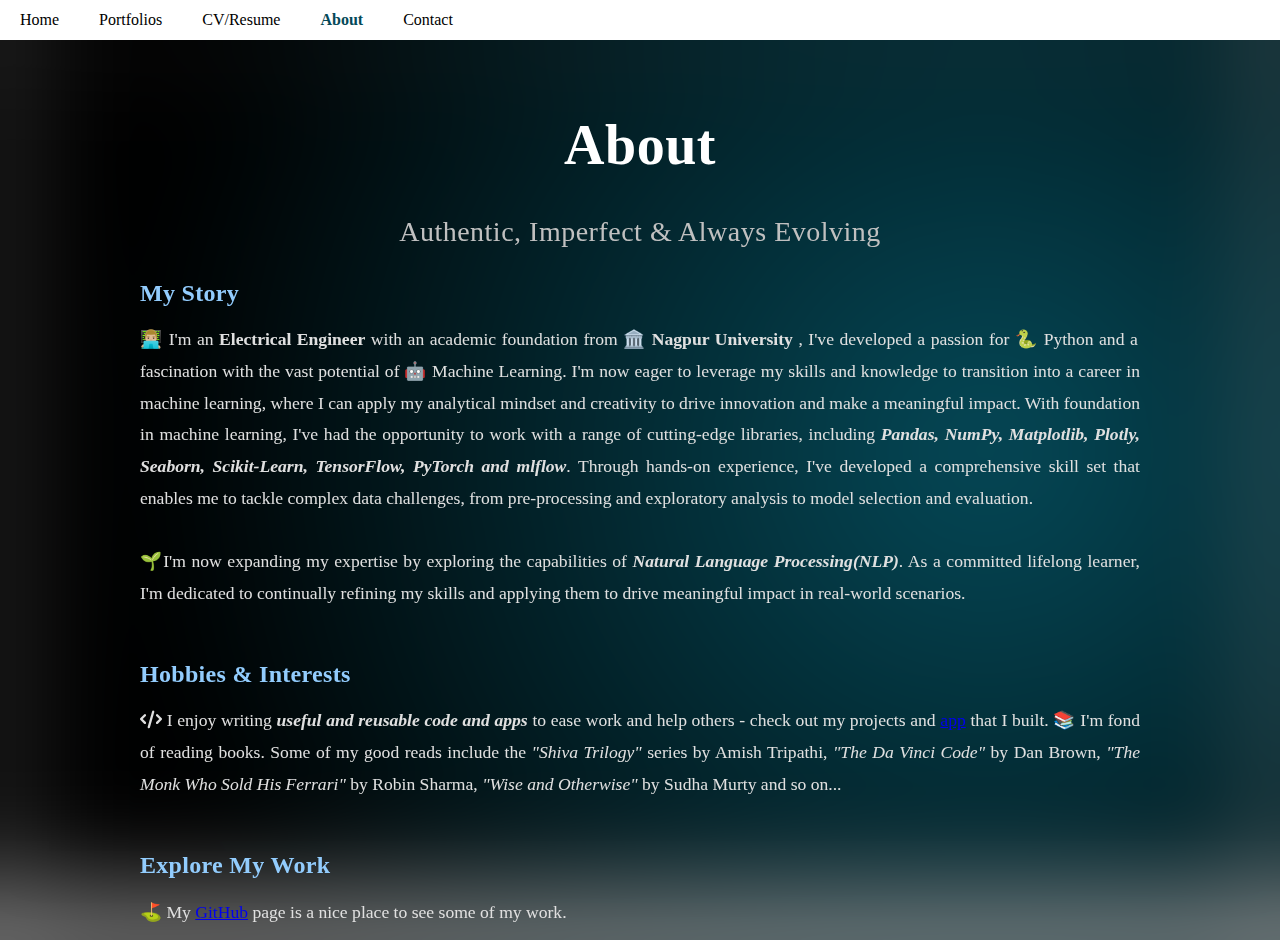
<file: about.html>
<!DOCTYPE html>
<html lang="en">

<head>
    <meta charset="UTF-8">
    <meta name="viewport" content="width=device-width, initial-scale=1.0">

    <!-- Bootstrap CSS -->
    <link rel="stylesheet" href="https://stackpath.bootstrapcdn.com/bootstrap/4.1.1/css/bootstrap.min.css"
        integrity="sha384-WskhaSGFgHYWDcbwN70/dfYBj47jz9qbsMId/iRN3ewGhXQFZCSftd1LZCfmhktB" crossorigin="anonymous">
    <link rel="stylesheet" href="custom.css">

    <link rel="stylesheet" href="https://cdnjs.cloudflare.com/ajax/libs/font-awesome/6.2.1/css/all.min.css">
    <link rel="icon" type="image/png" sizes="32x32" href="favicon_io/favicon-32x32.png">
    <link rel="icon" type="image/png" sizes="16x16" href="favicon_io/favicon-16x16.png">
    <link rel="apple-touch-icon" type="image/png" href="favicon_io/apple-touch-icon-180x180.png">
    <link rel="manifest" href="favicon_io/site.webmanifest">
    <meta name="theme-color" content="#ffffff">

    <title>Pranay Jagtap: About</title>
</head>

<body>
    <header id="main-header">
        <nav class="navbar">
            <ul>
                <li><a href="index.html" class="nav-link" rel="noopener noreferrer">Home</a></li>
                <li><a href="portfolios.html" class="nav-link" rel="noopener noreferrer">Portfolios</a></li>
                <li><a href="PranayJagtap.pdf" target="_blank" rel="noopener noreferrer">CV/Resume</a></li>
                <li><a href="about.html" class="nav-link" rel="noopener noreferrer">About</a></li>
                <li><a href="contact.html" class="nav-link" rel="noopener noreferrer">Contact</a></li>
            </ul>
        </nav>
    </header>

    <main>
        <div class="container padding">
            <h1>About</h1>
            <h2>Authentic, Imperfect & Always Evolving</h2>
            <!-- <div class="row"> -->
            <div class="about-content">
                <h3>My Story</h3>
                <p>👨🏼‍💻 I'm an <strong>Electrical Engineer</strong> with an academic foundation from 🏛️ <strong>Nagpur
                        University</strong> , I've
                    developed a passion for 🐍 Python and a fascination with the vast potential of 🤖 Machine Learning. I'm
                    now eager to leverage my skills and knowledge to transition into a career in machine learning, where I
                    can apply my analytical mindset and creativity to drive innovation and make a meaningful impact. With
                    foundation in machine learning, I've had the opportunity to work with a range of cutting-edge libraries,
                    including <strong><em>Pandas, NumPy, Matplotlib, Plotly, Seaborn, Scikit-Learn, TensorFlow, PyTorch and
                            mlflow</em></strong>.
                    Through hands-on experience, I've developed a comprehensive skill set that enables me to tackle complex
                    data challenges, from pre-processing and exploratory analysis to model selection and evaluation.<br><br>

                    🌱I'm now expanding my expertise by exploring the capabilities of <strong><em>Natural Language
                            Processing(NLP)</em></strong>.
                    As a committed lifelong learner, I'm dedicated to continually refining my skills and
                    applying them to drive meaningful impact in real-world scenarios.
                </p>
                <br>
                <h3>Hobbies & Interests</h3>
                <p><em class="fa-solid fa-code"></em> I enjoy writing <strong><em>useful and reusable code and
                            apps</em></strong> to ease work and help others - check out my projects and
                    <a href="https://github.com/pranayjagtap06/convertercalc_flutter" target="_blank"
                        rel="noopener noreferrer">app</a> that
                    I built. 📚 I'm fond of reading books. Some of my good reads include the <em>"Shiva
                        Trilogy"</em> series by Amish Tripathi, <em>"The Da Vinci Code"</em> by Dan Brown, <em>"The Monk Who
                        Sold His Ferrari"</em> by
                    Robin Sharma, <em>"Wise and Otherwise"</em> by Sudha Murty and so on...
                </p>
                <br>
                <h3>Explore My Work</h3>
                <p>⛳ My <a href="https://github.com/PranayJagtap06" target="_blank" rel="noopener noreferrer">GitHub</a>
                    page is a nice place to see some of my work.</p>
            </div>
            <!-- </div> -->
        </div>
    </main>

    <script src="nav-script.js"></script>
    <script>
        document.addEventListener('DOMContentLoaded', function () {
            const container = document.querySelector('.container');

            // Set the height of the container to enable scrolling
            container.style.height = '300px'; // Set a specific height
            container.style.overflowY = 'auto'; // Enable vertical scrolling
        });
    </script>
</body>

</html>
</file>
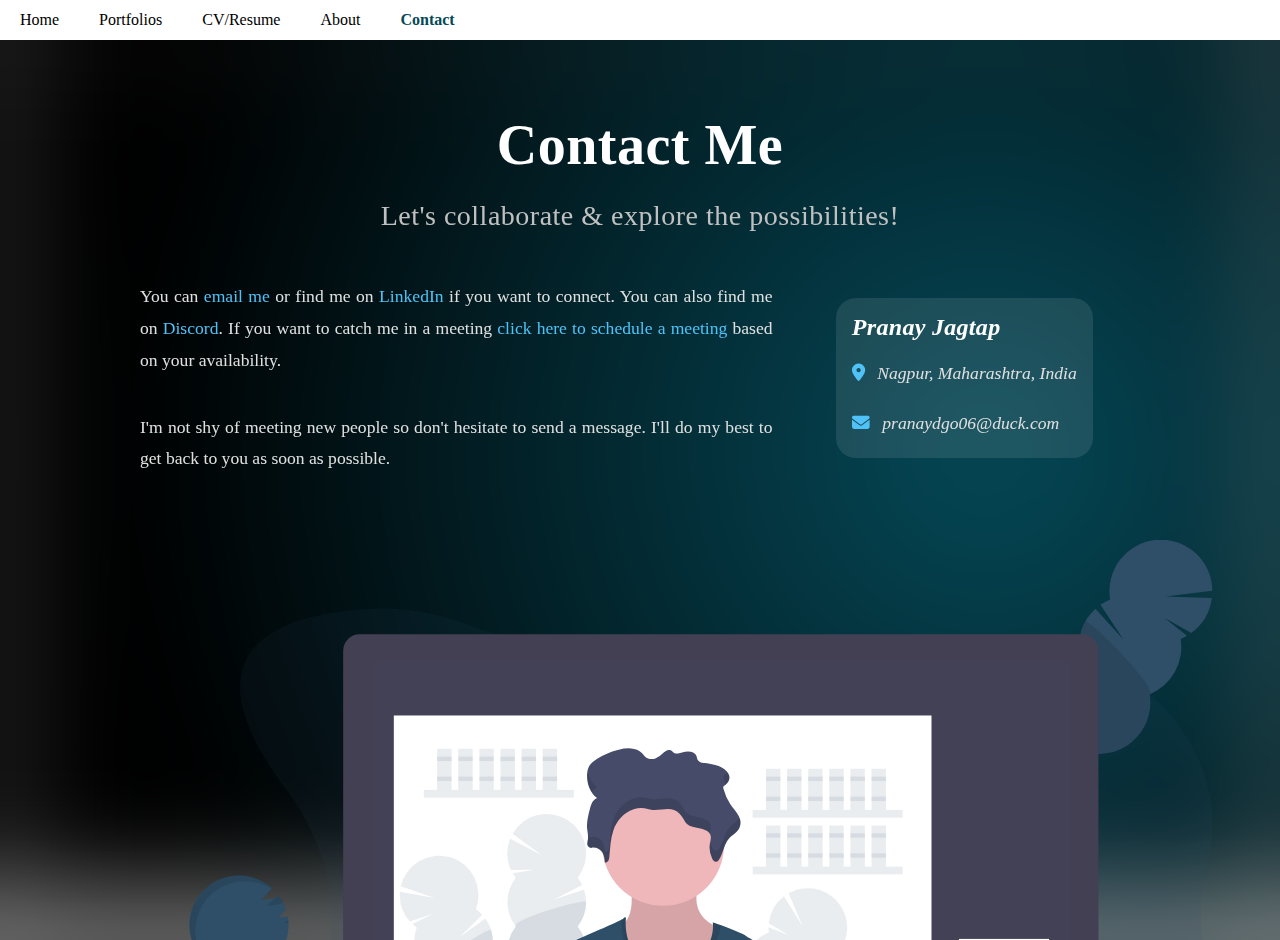
<file: contact.html>
<!DOCTYPE html>
<html lang="en">

<head>
    <meta charset="UTF-8">
    <meta name="viewport" content="width=device-width, initial-scale=1.0">

    <!-- Bootstrap CSS -->
    <link rel="stylesheet" href="https://stackpath.bootstrapcdn.com/bootstrap/4.1.1/css/bootstrap.min.css"
        integrity="sha384-WskhaSGFgHYWDcbwN70/dfYBj47jz9qbsMId/iRN3ewGhXQFZCSftd1LZCfmhktB" crossorigin="anonymous">
    <link rel="stylesheet" href="custom.css">

    <link rel="stylesheet" href="https://cdnjs.cloudflare.com/ajax/libs/font-awesome/6.2.1/css/all.min.css">
    <link rel="icon" type="image/png" sizes="32x32" href="favicon_io/favicon-32x32.png">
    <link rel="icon" type="image/png" sizes="16x16" href="favicon_io/favicon-16x16.png">
    <link rel="apple-touch-icon" type="image/png" href="favicon_io/apple-touch-icon-180x180.png">
    <link rel="manifest" href="favicon_io/site.webmanifest">
    <meta name="theme-color" content="#ffffff">

    <title>Pranay Jagtap: Contact</title>
</head>

<body>
    <header id="main-header">
        <nav class="navbar">
            <ul>
                <li><a href="index.html" class="nav-link" rel="noopener noreferrer">Home</a></li>
                <li><a href="portfolios.html" class="nav-link" rel="noopener noreferrer">Portfolios</a></li>
                <li><a href="PranayJagtap.pdf" target="_blank" rel="noopener noreferrer">CV/Resume</a></li>
                <li><a href="about.html" class="nav-link" rel="noopener noreferrer">About</a></li>
                <li><a href="contact.html" class="nav-link" rel="noopener noreferrer">Contact</a></li>
            </ul>
        </nav>
    </header>

    <main>
        <div class="container padding">
            <div class="contact-header">
                <h1>Contact Me</h1>
                <h2>Let's collaborate & explore the possibilities!</h2>
            </div>

            <div class="contact-content">
                <div class="contact-info">
                    <p>You can <a href="mailto:pranaydgo06@duck.com" class="link-highlight" target="_blank"
                            rel="noopener noreferrer">email me</a> or find me on
                        <a href="https://linkedin.com/in/pranayj-ml-engineer" class="link-highlight" target="_blank"
                            rel="noopener noreferrer">LinkedIn</a> if you
                        want to connect.
                        You can also find me on <a href="https://discordapp.com/users/1201806402713288715"
                            class="link-highlight" target="_blank" rel="noopener noreferrer">Discord</a>.
                        If you want to catch me in a meeting
                        <a href="https://calendly.com/pranays-jagtap/30min-meet?"
                            class="link-highlight schedule-meeting" target="_blank" rel="noopener noreferrer">click here
                            to schedule a meeting</a> based on your
                        availability.
                    </p>
                    <p>I'm not shy of meeting new people so don't hesitate to send a message. I'll
                        do my best to get back to you as soon as possible.
                    </p>
                </div>

                <div class="contact-details">
                    <div class="contact-card">
                        <h3><em>Pranay Jagtap</em></h3>
                        <p><i class="fas fa-map-marker-alt"></i><em> Nagpur, Maharashtra, India</em></p>
                        <p><i class="fas fa-envelope"></i><em> pranaydgo06@duck.com</em></p>
                    </div>
                </div>

                <div class="illustration">
                    <img src="video-call.svg" alt="Contact illustration" class="img-fluid">
                </div>

                <!-- <div class="contact-form">
                    <h3>Send me a message</h3>
                    <form id="messageForm" onsubmit="return handleSubmit(event)">
                        <div class="form-group">
                            <input type="text" class="form-control" id="name" name="name" placeholder="Name *" required>
                        </div>
                        <div class="form-group">
                            <div class="input-group">
                                <div class="input-group-prepend">
                                    <input type="text" class="form-group-text" id="country-code" name="country-code" maxlength="4" value="+91">
                                </div>
                                <input type="tel" class="form-control" id="phone" name="phone" maxlength="10"
                                    placeholder="Phone Number">
                            </div>
                        </div>
                        <div class="form-group">
                            <input type="email" class="form-control" id="email" name="email" placeholder="Email *"
                                required>
                        </div>
                        <div class="form-group">
                            <input type="text" class="form-control" id="company" name="company" placeholder="Company">
                        </div>
                        <div class="form-group">
                            <textarea type="text" class="form-control" id="subject" name="subject" rows="2" placeholder="Subject *"
                                required></textarea>
                        </div>
                        <div class="form-group">
                            <textarea class="form-control" id="message" name="message" rows="4" placeholder="Question *"
                                required></textarea>
                        </div>
                        <button type="submit" class="btn btn-primary">Submit</button>
                    </form>
                </div> -->
            </div>
        </div>
    </main>

    <!-- <div id="notification-container"></div> -->

    <script src="nav-script.js"></script>
    <!-- <script src="send_message.js"></script> -->
    <!-- <script src="https://cdn.emailjs.com/dist/email.min.js"></script> -->
    <script>
        document.addEventListener('DOMContentLoaded', function () {
            const container = document.querySelector('.container');

            // Set the height of the container to enable scrolling
            container.style.height = '300px'; // Set a specific height
            container.style.overflowY = 'auto'; // Enable vertical scrolling
        });
    </script>
</body>

</html>
</file>
<file: custom.css>
html, body {
  margin: 0;
  padding: 0;
}

* {
  box-sizing: border-box;
}

/* body { */
  /* background-color: black; */
  /* background-image: radial-gradient(circle at 77% 50%, #ffffff 0%, #000000 80%); */
  /* background-image: linear-gradient(135deg, black 30%, white); */
  /* position:fixed; */
/* } */

body::before {
  content: "";
  position: fixed;
  top: 0;
  left: 0;
  width: 100%;
  height: 100%;
  z-index: -1;
  background-image: radial-gradient(circle at 77% 50%, #054958 0%, #000000 79%);
  /* background-image: black; */
  filter: blur(20px);
}

body {
  font-family: Cambria;
  background-color: rgba(0, 0, 0, 0.4);
  position: relative;
  overflow: hidden;
  overflow-x: hidden;
}

.row.center.center-cell {
  min-height: 100vh; /* This makes it cover the full viewport height */
  width: 100vw; /* This makes it cover the full viewport width */
  margin: 0; /* Remove default margins */
  padding: 0; /* Remove default padding */
  position: absolute; /* Position it absolutely */
  top: 0;
  left: 0;
}

.row {
  margin-left: 0 !important;
  margin-right: 0 !important;
  width: 100% !important;
  padding: 0px;
}

.container {
  backdrop-filter: blur(50px);
  /* background-color: rgba(255, 255, 255, 0.05); */
  /* border-radius: 10px; */
  min-width: 100vw;
  min-height: 100vh;
  margin: 0px;
  padding: 0px;
  display: flex;
  flex-direction: column;
  align-items: center;
  text-align: center;
}

.navbar {
  background-color: #ffffff;
  height: 40px;
  display: flex;
  align-items: center;
  position: sticky;
  width: 100%;
}

.navbar li{
  float: none;
  list-style: none;
  /* margin: 1px 5px 5px 1px; */
}

.navbar ul{
  /* overflow: auto; */
  display: flex;
  justify-content: center;
  padding: 0;
  margin: 0;
}

.navbar li a{
  padding: 0px 20px;
  text-decoration: none;
  color: #000000;
}

.circle {
    border-radius: 60%;
    display: inline-block;
    position: relative;
    margin: 100px;
}
.circle img {
  border-radius: 60%;
  display: block;
  border:5px solid #ffffff;
  height: 100%;
  width: 100%;
  /* margin: 10px; */
}

.center {
  /* padding-top: 30%; */
  align-items: center;
}

.padding {
  padding: 35px 30px 50px 30px;
}

h1 {
  color: #ffffff;
  /* font-size: 65px; */
  font-size: 3.5rem;
  font-weight: 700;
  margin-bottom: 1rem;
  letter-spacing: 0.5px;
}

h2 {
  color: #c0c0c0;
  font-size: 1.75rem;
  font-weight: 500;
  margin-bottom: 1rem;
  letter-spacing: 0.5px;
}

h3 {
  color: #92ccfd;
  text-align: left;
  font-size: 1.5rem;
  text-align: left;
  margin-top: 1rem;
  margin-bottom: 0.5rem;
  letter-spacing: 0.3px;
}

p {
  color: #e0e0e0;
  text-align: justify;
  line-height: 1.8;
  font-size: 1.1rem;
  /* margin-bottom: 1.5rem; */
}

.social-links ul{
  /* overflow: auto; */
  display: inline-flex;
  /* justify-content: center; */
  align-items: safe;
  padding: 20px 0px;
  margin: 0;
}

.social-links li{
  float: none;
  list-style: none;
  padding: 0px 5px 0px 5px;
  /* margin: 1px 5px 5px 1px; */
}

.nav-link.active {
  font-weight: bold; /* Example style */
  color: #054958; /* Change color to indicate active state */
  text-decoration: none; /* Underline the active link */
}

.about-content {
  /* padding: 30px; */
  max-width: 1000px;
  width: 90%;
}

/* Contact Page Specific Styles */
.contact-header {
  margin-bottom: 0rem;
}

/* .contact-header h1 {
  color: #ffffff;
  font-size: 3.5rem;
  margin-bottom: 1rem;
}

.contact-header h2 {
  color: #e0e0e0;
  font-size: 1.5rem;
} */

.contact-content {
  display: grid;
  grid-template-columns: 1.8fr 1fr;
  gap: 1rem;
  margin-top: 1rem;
  width: 90%;
  max-width: 1000px;
  padding-bottom: 30px;
}

.contact-info {
  grid-column: 1 / 2;
  text-align: center;
  display: flex;
  flex-direction: column;
  justify-content: center;
  /* padding: 1rem; */
}

/* .contact-info p {
  color: #e0e0e0;
  font-size: 1.1rem;
  line-height: 1.8;
} */

.contact-details {
  grid-column: 2 / 2;
  display: flex;
  align-items: center;
  justify-content: center;
}

.contact-card {
  background-color: rgba(255, 255, 255, 0.1);
  padding: 1rem;
  border-radius: 20px;
  text-align: center;
  /* margin-bottom: 2rem; */
  width: 90%;
  max-width: fit-content;
}

.contact-card h3 {
  color: #ffffff;
  text-align: left;
  font-size: 1.5rem;
  text-align: left;
  margin-top: 0rem;
  margin-bottom: 0.5rem;
  letter-spacing: 0.3px;
}

.contact-card p {
  color: #e0e0e0;
  margin-bottom: 0.2rem;
}

.contact-card i {
  margin-right: 0.5rem;
  color: #4fc3f7;
}

.link-highlight {
  color: #4fc3f7;
  text-decoration: none;
  transition: color 0.3s ease;
}

.link-highlight:hover {
  color: #81d4fa;
  text-decoration: underline;
}

.illustration {
  grid-column: 1 / -1;
  text-align: center;
  margin: 2rem 0;
  color: #ffffff;
}

.contact-form {
  grid-column: 1 / 2;
  max-width: 1000px;
  margin: 0 15px;
  padding: 1rem;
  background-color: rgba(255, 255, 255, 0.1);
  border-radius: 12px;
}

.contact-form h3 {
  color: #ffffff;
  margin-bottom: 1.5rem;
  text-align: center;
}

.form-group {
  margin-bottom: 1.5rem;
}

.form-control {
  background-color: rgba(255, 255, 255, 0.1);
  border: 1px solid rgba(255, 255, 255, 0.2);
  color: #ffffff;
  padding: 0.8rem;
}

.form-control::placeholder {
  color: rgba(255, 255, 255, 0.6);
}

/* .input-group-prepend {
  width: 20%;
} */

.form-group-text {
  background-color: rgba(255, 255, 255, 0.1);
  border: 1px solid rgba(255, 255, 255, 0.2);
  color: #ffffff;
  text-align: center;
  width: 80px;
  max-width: 100%;
}

.btn-primary {
  background-color: #4fc3f7;
  border: none;
  padding: 0.8rem 2rem;
  font-weight: 500;
  transition: background-color 0.3s ease;
}

.btn-primary:hover {
  background-color: #81d4fa;
}

/* .notification {
  position: fixed;
  top: 20px;
  right: 20px;
  padding: 15px;
  border-radius: 5px;
  z-index: 1000;
  transition: opacity 0.5s ease;
}

.notification.success {
  background-color: #28a745;
  color: white;
}

.notification.error {
  background-color: #dc3545;
  color: white;
} */

@media (max-width: 767px) {
  .center-cell{
    padding-top: 22%
  }
  .about-content {
    width: 95%;
    padding: 1rem;
  }
  
  h1 {
    font-size: 2.5rem;
  }
  
  h2 {
    font-size: 1.5rem;
  }

  .contact-content {
    grid-template-columns: 1fr;  /* Stack in single column on mobile */
  }

  .contact-info, 
  .contact-details {
      grid-column: 1 / -1;  /* Full width on mobile */
  }

  .contact-header h1 {
      font-size: 2.5rem;
  }

  .container-contact {
      padding: 1rem;
  }

  .contact-info p {
      text-align: center;  /* Center text on mobile */
  }
}
</file>
